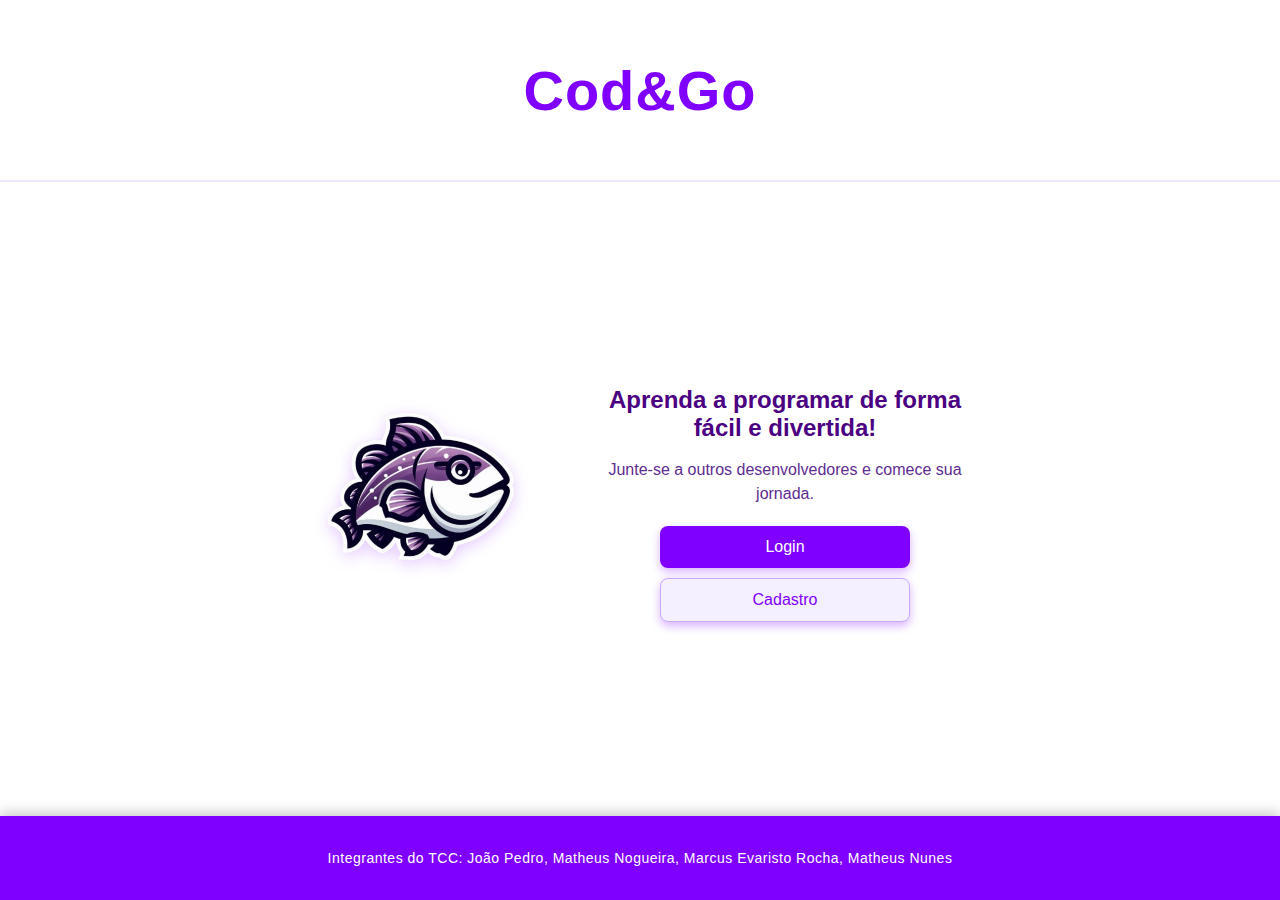
<file: index.html>
<!DOCTYPE html>
<html lang="pt-BR">
<head>
  <meta charset="UTF-8">
  <meta name="viewport" content="width=device-width, initial-scale=1.0">
  <title>Cod&Go</title>
  <link rel="stylesheet" href="css/index.css">
</head>
<body>

  <header>
    <h1>Cod&Go</h1>
  </header>

  <main>
    <div class="container">
      <div class="logo-area">
        <img src="../img/Logo1.png" alt="Logo do Cod&Go">
      </div>
      <div class="text-area">
        <h2>Aprenda a programar de forma fácil e divertida!</h2>
        <p>Junte-se a outros desenvolvedores e comece sua jornada.</p>
        <button class="btn-primary" onclick="window.location.href='php/login.php'">Login</button>
        <button class="btn-secondary" onclick="window.location.href='php/cadastro.php'">Cadastro</button> 
      </div>
    </div>
  </main>

  <footer>
    <p>Integrantes do TCC: João Pedro, Matheus Nogueira, Marcus Evaristo Rocha, Matheus Nunes</p>
  </footer>

</body>
</html>
</file>
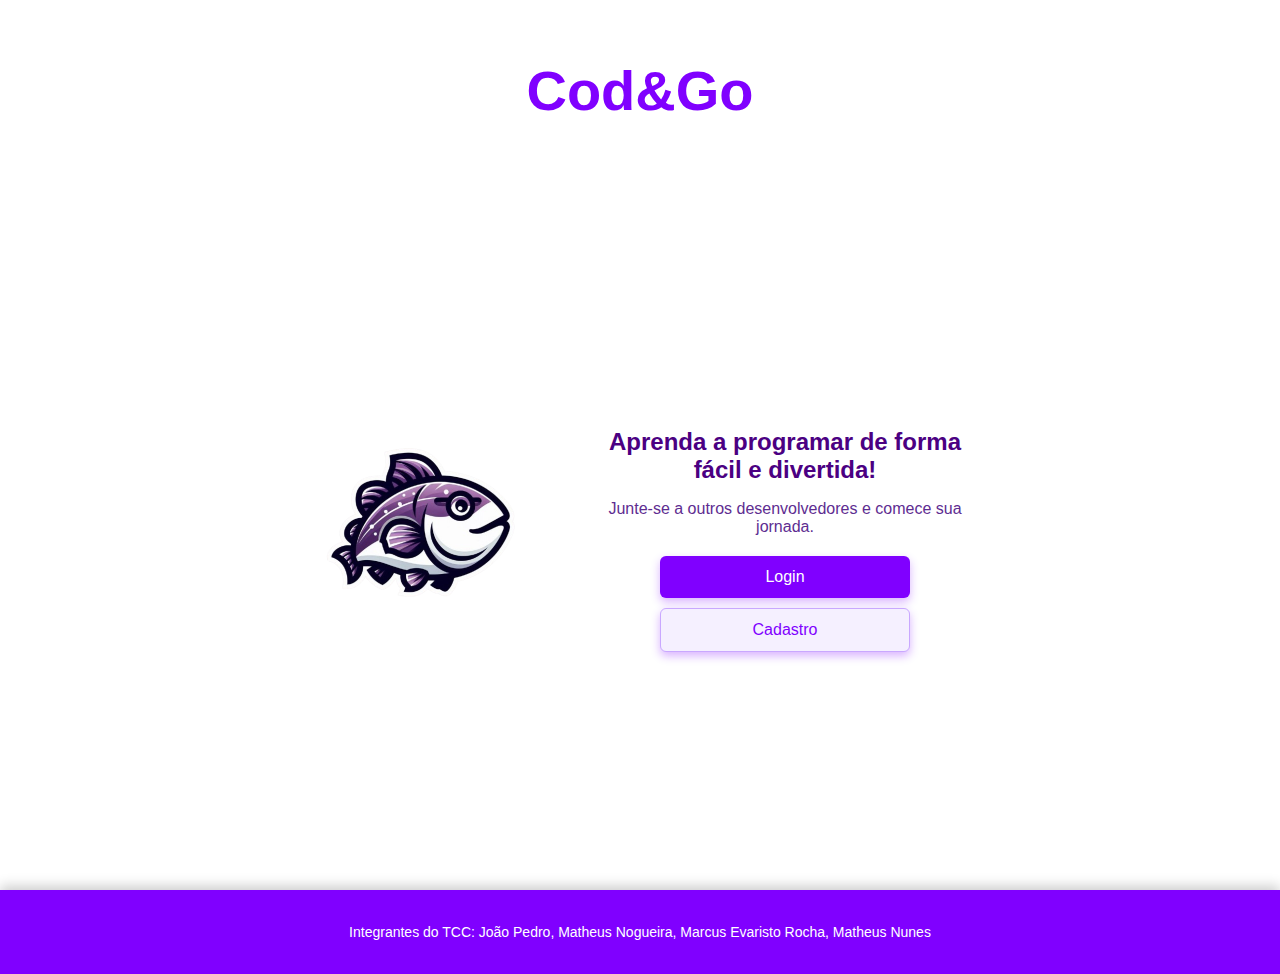
<file: html/index.html>
<!DOCTYPE html>
<html lang="pt-BR">
<head>
  <meta charset="UTF-8">
  <meta name="viewport" content="width=device-width, initial-scale=1.0">
  <title>Cod&Go</title>
  <link rel="stylesheet" href="../css/style.css">
</head>
<body>

  <header>
    <h1>Cod&Go</h1>
  </header>

  <main>
    <div class="container">
      <div class="logo-area">
        <img src="../img/Logo1.png" alt="Logo do Cod&Go">
      </div>
      <div class="text-area">
        <h2>Aprenda a programar de forma fácil e divertida!</h2>
        <p>Junte-se a outros desenvolvedores e comece sua jornada.</p>
        <button class="btn-primary" onclick="window.location.href='../html/login.html'">Login</button> <!--que porra é window.location???? --> 
        <button class="btn-secondary" onclick="window.location.href='../html/cadastro.html'">Cadastro</button> <!--coloquei aqui e ai funcionou mas acho melhor mudar se vc não saber oque é. --> 
      </div>
    </div>
  </main>

  <footer>
    <p>Integrantes do TCC: João Pedro, Matheus Nogueira, Marcus Evaristo Rocha, Matheus Nunes</p>
  </footer>

</body>
</html>
</file>
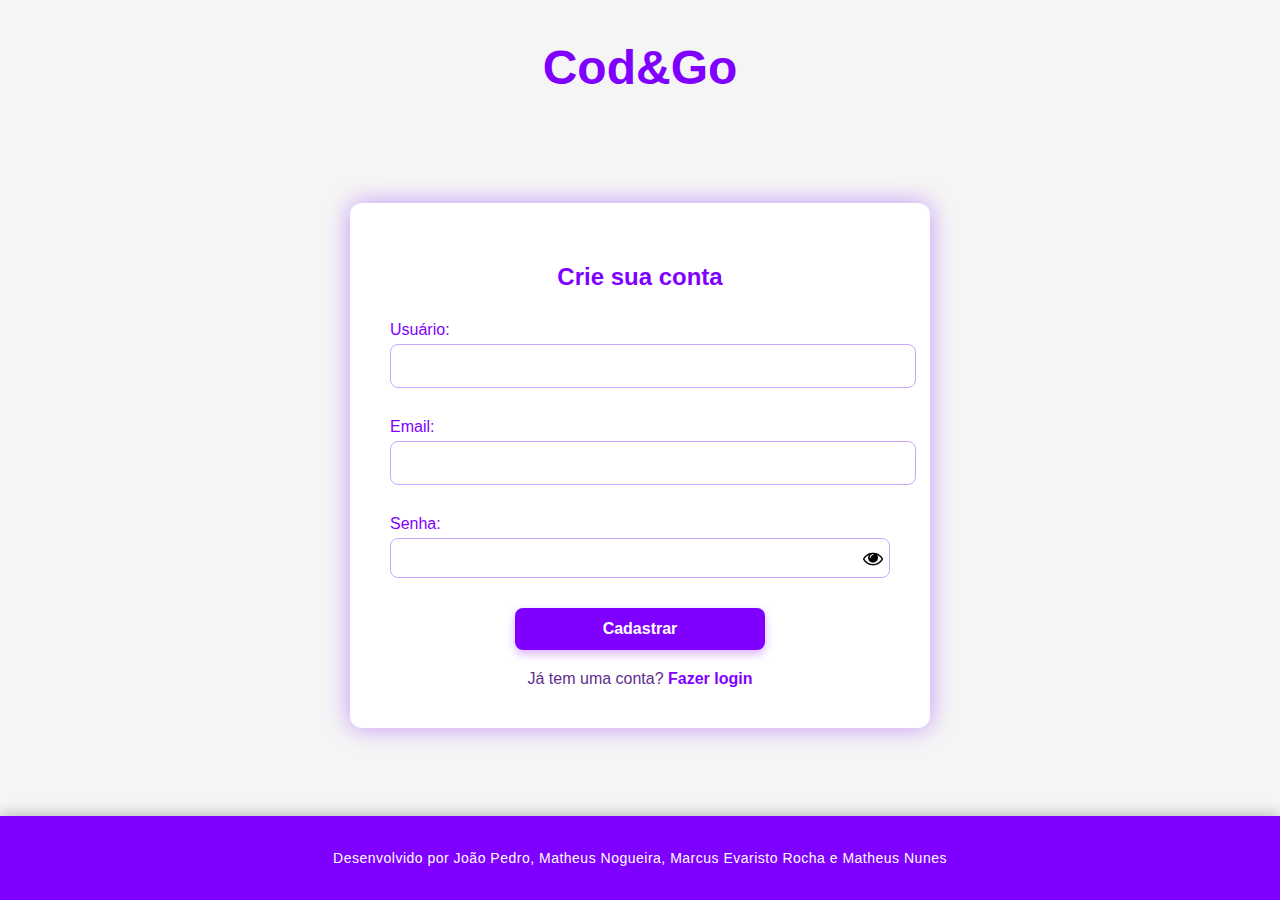
<file: html/cadastro.html>
<!DOCTYPE html>
<html lang="pt-BR">
<head>
  <meta charset="UTF-8" />
  <meta name="viewport" content="width=device-width, initial-scale=1.0"/>
  <title>Cadastro - Cod&Go</title>
  <link rel="stylesheet" href="../css/cadastro.css" />
  <style>
    .password-wrapper {
      position: relative;
      display: flex;
      align-items: center;
    }

    .password-wrapper input {
      flex: 1;
      padding-right: 2.5em;
      height: 2.5em;
      box-sizing: border-box;
    }

    .toggle-password {
       transform: translateY(-15%);
      position: absolute;
      right: 0.5em;
      background: none;
      border: none;
      cursor: pointer;
      padding: -1;
      display: flex;
      align-items: center;
      justify-content: center;
      height: 100%;
    }

    .toggle-password img {
      width: 1.5em;
      height: 1.5em;
      object-fit: contain;
    }
  </style>
</head>
<body>

  <header>
    <h1>Cod&Go</h1>
  </header>

  <main>
    <div class="login-container">
      <h2>Crie sua conta</h2>
      <form action="../php/cadastro.php" method="post">
        
        <label for="usuario">Usuário:</label>
        <input type="text" id="usuario" name="usuario" required>
      
        <label for="email">Email:</label>
        <input type="email" id="email" name="email" required>
      
        <label for="senha">Senha:</label>
        <div class="password-wrapper">
          <input type="password" id="senha" name="senha" required>
          <button type="button" class="toggle-password"
            onclick="
              const input = this.previousElementSibling;
              const img = this.querySelector('img');
              if(input.type === 'password'){
                input.type = 'text';
                img.src='../img/closeEYE.png';
              } else {
                input.type = 'password';
                img.src='../img/openEYE.png';
              }
            ">
            <img src="../img/openEYE.png" alt="Mostrar senha">
          </button>
        </div>
      
        <button type="submit" class="btn-primary">Cadastrar</button>
      </form>
      
      <div class="register-link">
        Já tem uma conta? <a href="login.html">Fazer login</a>
      </div>
    </div>
  </main>
  
  <footer>
    <p>Desenvolvido por João Pedro, Matheus Nogueira, Marcus Evaristo Rocha e Matheus Nunes</p>
  </footer>

</body>
</html>
</file>
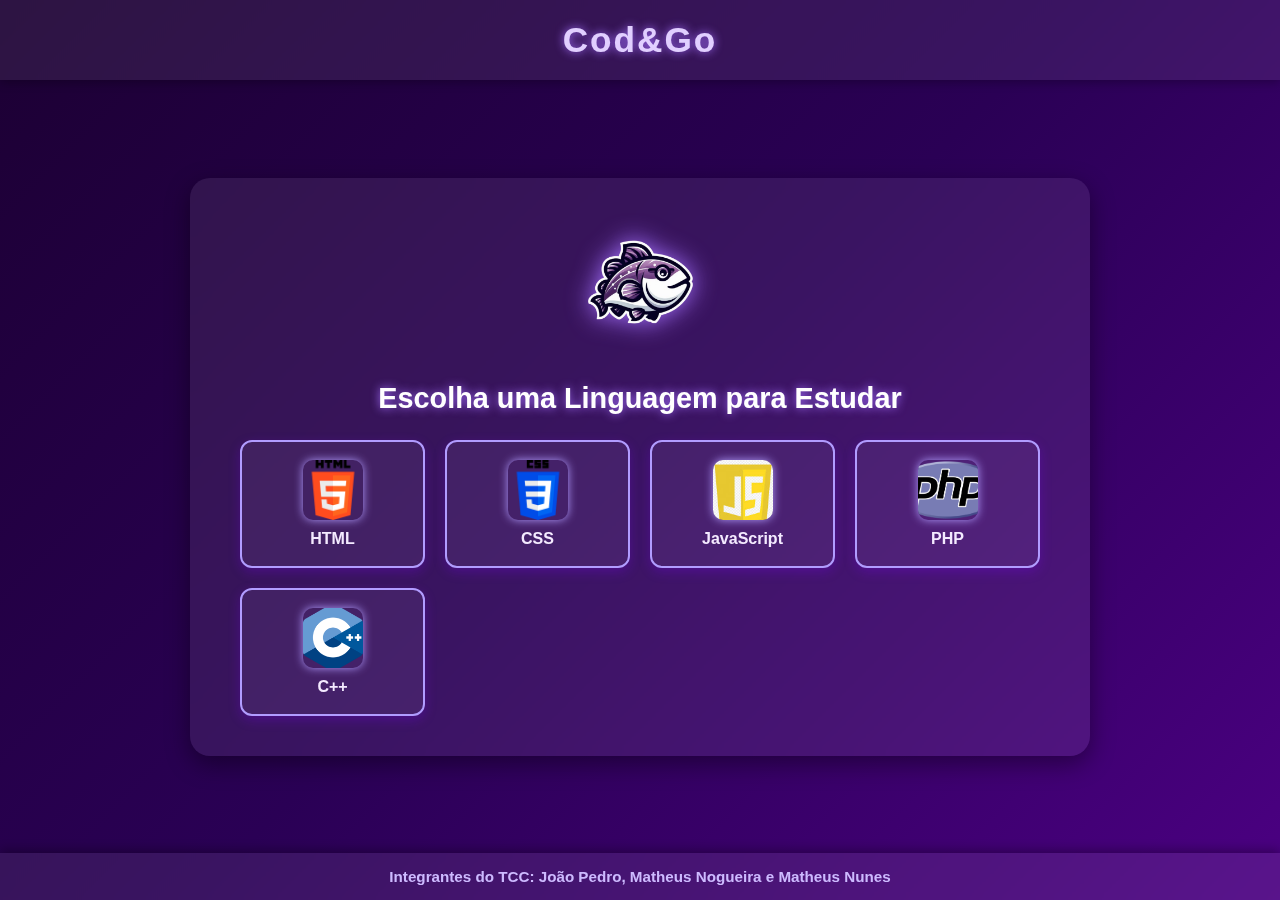
<file: html/linguagens.html>
<!DOCTYPE html>
<html lang="pt-BR">
<head>
  <meta charset="UTF-8" />
  <meta name="viewport" content="width=device-width, initial-scale=1.0"/>
  <title>Escolha uma Linguagem - Cod&Go</title>
  <style>
    /* ===== RESET ===== */
    * {
      margin: 0;
      padding: 0;
      box-sizing: border-box;
    }

    body {
      font-family: 'Segoe UI', Tahoma, Geneva, Verdana, sans-serif;
      background: linear-gradient(135deg, #1c0033, #2a0055, #4b0082);
      color: #f5eaff;
      min-height: 100vh;
      display: flex;
      flex-direction: column;
    }

    header {
      background: rgba(255, 255, 255, 0.08);
      text-align: center;
      padding: 20px 0;
      box-shadow: 0 2px 10px rgba(0,0,0,0.3);
      backdrop-filter: blur(6px);
    }

    header h1 {
      font-size: 2.2rem;
      font-weight: 900;
      color: #e1cfff;
      text-shadow: 0 0 10px #a570ff;
      letter-spacing: 2px;
      user-select: none;
    }

    main {
      flex: 1;
      display: flex;
      align-items: center;
      justify-content: center;
      padding: 40px 20px;
    }

    .form-section {
      background: rgba(255, 255, 255, 0.08);
      border-radius: 20px;
      box-shadow: 0 8px 25px rgba(0,0,0,0.4);
      padding: 40px 50px;
      text-align: center;
      backdrop-filter: blur(10px);
      max-width: 900px;
      width: 100%;
      animation: fadeIn 1s ease;
    }

    .mascot {
      width: 140px;
      margin-bottom: 20px;
      filter: drop-shadow(0 0 12px #a570ff);
      user-select: none;
    }

    h2 {
      font-size: 1.8rem;
      margin-bottom: 25px;
      color: #ffffff;
      text-shadow: 0 0 10px #a570ff;
      user-select: none;
    }

    .language-buttons {
      display: grid;
      grid-template-columns: repeat(auto-fit, minmax(160px, 1fr));
      gap: 20px;
      margin-top: 20px;
    }

    .language-btn {
      display: flex;
      flex-direction: column;
      align-items: center;
      justify-content: center;
      padding: 18px 10px;
      border: 2px solid #b19cff;
      border-radius: 12px;
      background: rgba(255, 255, 255, 0.06);
      text-decoration: none;
      color: #f4eaff;
      font-weight: 700;
      transition: all 0.3s ease;
      box-shadow: 0 4px 12px rgba(128, 0, 255, 0.25);
    }

    .language-btn:hover {
      background: #b19cff;
      color: #2a004f;
      transform: translateY(-5px);
      box-shadow: 0 6px 18px rgba(164, 122, 255, 0.6);
    }

    .language-img {
      width: 60px;
      height: 60px;
      margin-bottom: 10px;
      border-radius: 10px;
      object-fit: cover;
      box-shadow: 0 0 10px #b19cff;
    }

    footer {
      background: rgba(255, 255, 255, 0.08);
      text-align: center;
      padding: 15px;
      color: #cdbaff;
      font-weight: 600;
      font-size: 0.95rem;
      box-shadow: 0 -3px 10px rgba(0,0,0,0.3);
      backdrop-filter: blur(6px);
      user-select: none;
    }

    @keyframes fadeIn {
      from { opacity: 0; transform: translateY(15px); }
      to { opacity: 1; transform: translateY(0); }
    }

    @media (max-width: 700px) {
      .form-section {
        padding: 30px;
      }

      h2 {
        font-size: 1.5rem;
      }

      .language-img {
        width: 50px;
        height: 50px;
      }
    }
  </style>
</head>
<body>

  <header>
    <h1>Cod&Go</h1>
  </header>

  <main>
    <section class="form-section">
      <img src="../img/Logo1.png" alt="Mascote" class="mascot"/>

      <h2>Escolha uma Linguagem para Estudar</h2>

      <div class="language-buttons">
        <a class="language-btn" href="pagina_de_estudo.php?language=HTML">
          <img src="../img/html.png" alt="HTML" class="language-img" />
          <span>HTML</span>
        </a>

        <a class="language-btn" href="pagina_de_estudo.php?language=CSS">
          <img src="../img/css.png" alt="CSS" class="language-img" />
          <span>CSS</span>
        </a>

        <a class="language-btn" href="pagina_de_estudo.php?language=JavaScript">
          <img src="../img/js.jpg" alt="JavaScript" class="language-img" />
          <span>JavaScript</span>
        </a>

        <a class="language-btn" href="pagina_de_estudo.php?language=PHP">
          <img src="../img/php.png" alt="PHP" class="language-img" />
          <span>PHP</span>
        </a>

        <a class="language-btn" href="pagina_de_estudo.php?language=C++">
          <img src="../img/C++.png" alt="C++" class="language-img" />
          <span>C++</span>
        </a>
      </div>
    </section>
  </main>

  <footer>
    Integrantes do TCC: João Pedro, Matheus Nogueira e Matheus Nunes
  </footer>

</body>
</html>
</file>
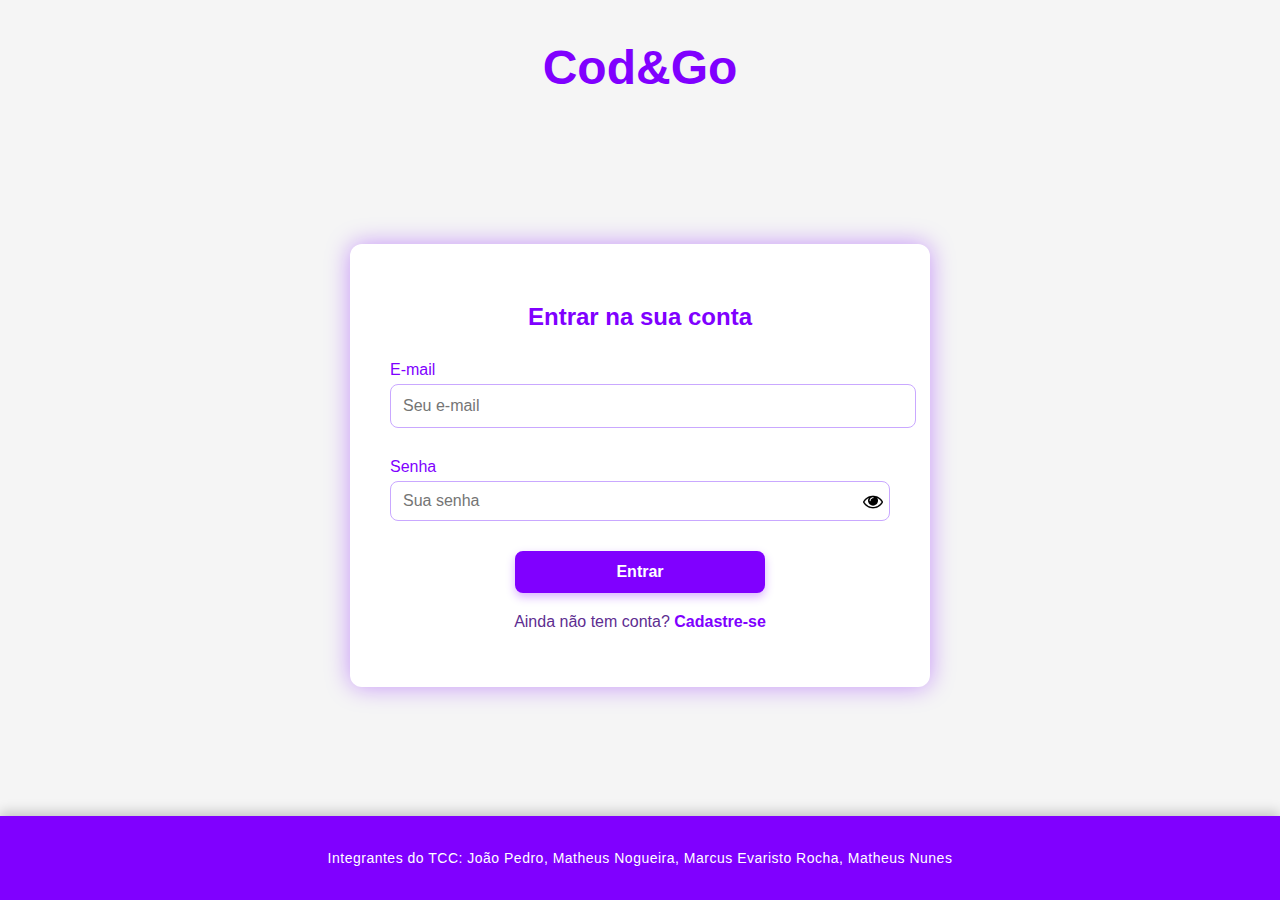
<file: html/login.html>
<!DOCTYPE html>
<html lang="pt-BR">
<head>
  <meta charset="UTF-8">
  <meta name="viewport" content="width=device-width, initial-scale=1.0">
  <title>Login | Cod&Go</title>
  <link rel="stylesheet" href="../css/login.css">
  <style>
    .password-wrapper {
      position: relative;
      display: flex;
      align-items: center;
    }

    .password-wrapper input {
      flex: 1;
      padding-right: 2.5em;
      height: 2.5em;
      box-sizing: border-box;
    }

    .toggle-password {
       transform: translateY(-15%);
      position: absolute;
      right: 0.5em;
      background: none;
      border: none;
      cursor: pointer;
      display: flex;
      align-items: center;
      justify-content: center;
      height: 100%;
    }

    .toggle-password img {
      width: 1.5em;
      height: 1.5em;
      object-fit: contain;
    }
  </style>
</head>
<body>

  <header>
    <h1>Cod&Go</h1>
  </header>

  <main>
    <div class="login-container">
      <h2>Entrar na sua conta</h2>
      <form action="../php/login.php" method="POST">
        <label for="email">E-mail</label>
        <input type="email" id="email" name="email" placeholder="Seu e-mail" required>

        <label for="senha">Senha</label>
        <div class="password-wrapper">
          <input type="password" id="senha" name="senha" placeholder="Sua senha" required>
          <button type="button" class="toggle-password"
            onclick="
              const input = this.previousElementSibling;
              const img = this.querySelector('img');
              if(input.type === 'password'){
                input.type = 'text';
                img.src='../img/closeEYE.png';
              } else {
                input.type = 'password';
                img.src='../img/openEYE.png';
              }
            ">
            <img src="../img/openEYE.png" alt="Mostrar senha">
          </button>
        </div>

        <button type="submit" class="btn-primary">Entrar</button>
      </form>

      <p class="register-link">Ainda não tem conta? <a href="cadastro.html">Cadastre-se</a></p>
    </div>
  </main>

  <footer>
    <p>Integrantes do TCC: João Pedro, Matheus Nogueira, Marcus Evaristo Rocha, Matheus Nunes</p>
  </footer>

</body>
</html>
</file>
<file: css/index.css>
/* Garante que o footer sempre fique no fim */
html, body {
  height: 100%;
  margin: 0;
  display: flex;
  flex-direction: column;
  font-family: 'Segoe UI', Tahoma, Geneva, Verdana, sans-serif;
  background-color: #ffffff;
  color: #4b0082;
}

/* HEADER */
header {
  padding: 20px;
  text-align: center;
  font-size: 28px;
  font-weight: bold;
  color: #8000ff;
  letter-spacing: 1px;
  border-bottom: 2px solid #f0e6ff;
}

/* MAIN */
main {
  flex: 1; /* Faz o conteúdo crescer e empurrar o footer */
  display: flex;
  justify-content: center;
  align-items: center;
  padding: 40px 20px;
}

.container {
  display: flex;
  flex-direction: row;
  gap: 40px;
  align-items: center;
  max-width: 1000px;
  flex-wrap: wrap;
  justify-content: center;
  animation: fadeIn 0.8s ease-in-out;
}

/* LOGO */
.logo-area img {
  width: 250px;
  max-width: 100%;
  filter: drop-shadow(0 4px 8px rgba(128, 0, 255, 0.2));
  transition: transform 0.3s ease;
}

.logo-area img:hover {
  transform: scale(1.05);
}

/* TEXTO */
.text-area {
  text-align: center;
  max-width: 400px;
}

.text-area h2 {
  font-size: 24px;
  margin-bottom: 10px;
  color: #4b0082;
}

.text-area p {
  margin-bottom: 20px;
  color: #5e2d91;
  line-height: 1.5;
}

/* BOTÕES */
.btn-primary, .btn-secondary {
  display: block;
  width: 100%;
  max-width: 250px;
  padding: 12px;
  margin: 10px auto;
  border: none;
  border-radius: 8px;
  font-size: 16px;
  cursor: pointer;
  box-shadow: 0 4px 10px rgba(128, 0, 255, 0.3);
  transition: all 0.25s ease;
}

.btn-primary {
  background-color: #8000ff;
  color: white;
}

.btn-secondary {
  background-color: #f5f0ff;
  color: #8000ff;
  border: 1px solid #c9a8ff;
}

.btn-primary:hover,
.btn-secondary:hover {
  transform: translateY(-3px) scale(1.02);
  box-shadow: 0 6px 14px rgba(128, 0, 255, 0.45);
}

/* FOOTER */
footer {
  background-color: #8000ff;
  color: white;
  text-align: center;
  padding: 20px;
  font-size: 14px;
  box-shadow: 0 -4px 12px rgba(0, 0, 0, 0.2);
  letter-spacing: 0.5px;
}

/* ANIMAÇÃO */
@keyframes fadeIn {
  from { opacity: 0; transform: translateY(10px); }
  to { opacity: 1; transform: translateY(0); }
}

/* RESPONSIVIDADE */
@media (max-width: 768px) {
  header {
    font-size: 24px;
  }
  .text-area h2 {
    font-size: 20px;
  }
  .container {
    flex-direction: column;
    gap: 20px;
  }
  .logo-area img {
    width: 200px;
  }
}
</file>
<file: css/style.css>
body {
    margin: 0;
    font-family: 'Segoe UI', Tahoma, Geneva, Verdana, sans-serif;
    background-color: #ffffff;
    color: #4b0082;
  }
  
  header {
    padding: 20px;
    text-align: center;
    font-size: 28px;
    font-weight: bold;
    color: #8000ff;
  }
  
  main {
    display: flex;
    justify-content: center;
    align-items: center;
    padding: 40px;
    min-height: 70vh;
  }
  
  .container {
    display: flex;
    flex-direction: row;
    gap: 40px;
    align-items: center;
    max-width: 1000px;
    flex-wrap: wrap;
    justify-content: center;
  }
  
  .logo-area img {
    width: 250px;
    max-width: 100%;
  }
  
  .text-area {
    text-align: center;
    max-width: 400px;
  }
  
  .text-area h2 {
    font-size: 24px;
    margin-bottom: 10px;
    color: #4b0082;
  }
  
  .text-area p {
    margin-bottom: 20px;
    color: #5e2d91;
  }
  
  .btn-primary, .btn-secondary {
    display: block;
    width: 100%;
    max-width: 250px;
    padding: 12px;
    margin: 10px auto;
    border: none;
    border-radius: 6px;
    font-size: 16px;
    cursor: pointer;
    box-shadow: 0 4px 10px rgba(128, 0, 255, 0.3); /* Sombra roxa suave */
    transition: transform 0.2s ease;
  }
  
  .btn-primary {
    background-color: #8000ff;
    color: white;
  }
  
  .btn-secondary {
    background-color: #f5f0ff;
    color: #8000ff;
    border: 1px solid #c9a8ff;
  }
  
  .btn-primary:hover,
  .btn-secondary:hover {
    transform: translateY(-2px);
    box-shadow: 0 6px 12px rgba(128, 0, 255, 0.4); /* Sombra mais forte no hover */
  }
  
  footer {
    background-color: #8000ff;
    color: white;
    text-align: center;
    padding: 20px;
    font-size: 14px;
    box-shadow: 0 -4px 12px rgba(0, 0, 0, 0.2); /* Sombra superior */
  }
</file>
<file: css/cadastro.css>
/* ======== Layout base ======== */
html, body {
  height: 100%;
  margin: 0;
  display: flex;
  flex-direction: column;
  font-family: 'Segoe UI', Tahoma, Geneva, Verdana, sans-serif;
  background-color: #f5f5f5;
}

/* ======== Cabeçalho ======== */
header {
  text-align: center;
  padding: 40px 0 20px;
}

header h1 {
  font-size: 3em;
  color: #8000ff;
  margin: 0;
}

/* ======== Conteúdo principal ======== */
main {
  flex: 1;
  display: flex;
  justify-content: center;
  align-items: center;
  padding: 20px;
}

/* ======== Caixa de login/cadastro ======== */
.login-container {
  background-color: #fff;
  padding: 40px;
  border-radius: 12px;
  box-shadow: 0 0 25px rgba(128, 0, 255, 0.4);
  max-width: 500px;
  width: 100%;
  text-align: center;
  color: #8000ff;
  animation: fadeIn 0.6s ease-in-out;
}

.login-container h2 {
  margin-bottom: 30px;
  font-size: 24px;
  color: #8000ff;
}

/* ======== Labels ======== */
.login-container label {
  display: block;
  text-align: left;
  margin: 10px 0 5px;
  font-weight: 500;
  color: #8000ff;
}

/* ======== Inputs ======== */
.login-container input {
  width: 100%;
  padding: 12px;
  border: 1px solid #c9a8ff;
  border-radius: 8px;
  margin-bottom: 20px;
  font-size: 16px;
  color: #4b0082;
  outline-color: #8000ff;
  background-color: white;
  transition: border-color 0.2s ease;
}

.login-container input:focus {
  border-color: #8000ff;
  box-shadow: 0 0 6px rgba(128, 0, 255, 0.4);
}

/* ======== Botão principal ======== */
.btn-primary {
  display: block;
  width: 100%;
  max-width: 250px;
  padding: 12px;
  margin: 10px auto;
  border: none;
  border-radius: 8px;
  font-size: 16px;
  cursor: pointer;
  background-color: #8000ff;
  color: white;
  font-weight: bold;
  box-shadow: 0 4px 10px rgba(128, 0, 255, 0.3);
  transition: transform 0.2s ease, box-shadow 0.2s ease;
}

.btn-primary:hover {
  transform: translateY(-2px) scale(1.02);
  box-shadow: 0 6px 14px rgba(128, 0, 255, 0.5);
}

/* ======== Link para alternar login/cadastro ======== */
.register-link {
  margin-top: 20px;
  color: #5e2d91;
}

.register-link a {
  color: #8000ff;
  text-decoration: none;
  font-weight: bold;
}

.register-link a:hover {
  color: #4b0082;
}

/* ======== Rodapé ======== */
footer {
  background-color: #8000ff;
  color: white;
  text-align: center;
  padding: 20px;
  font-size: 14px;
  box-shadow: 0 -4px 12px rgba(0, 0, 0, 0.2);
  letter-spacing: 0.5px;
}

/* ======== Animação ======== */
@keyframes fadeIn {
  from { opacity: 0; transform: translateY(10px); }
  to { opacity: 1; transform: translateY(0); }
}

.password-wrapper {
  position: relative;
  display: flex;
  align-items: center; /* centraliza verticalmente */
}

.password-wrapper input {
  flex: 1;
  padding-right: 2.5em; /* espaço para o botão */
  height: 2.5em; /* altura consistente */
  box-sizing: border-box;
}

.toggle-password {
  position: absolute;
  right: 0.5em;
  background: none;
  border: none;
  cursor: pointer;
  padding: 0;
  display: flex;
  align-items: center;
  justify-content: center;
  height: 100%; /* ocupar a altura do input */
}

.toggle-password img {
  width: 1.5em;
  height: 1.5em;
  object-fit: contain; /* mantém proporção correta */
}
</file>
<file: css/login.css>
/* ======== Layout base ======== */
html, body {
  height: 100%;
  margin: 0;
  display: flex;
  flex-direction: column;
  font-family: 'Segoe UI', Tahoma, Geneva, Verdana, sans-serif;
  background-color: #f5f5f5;
}

/* ======== Cabeçalho ======== */
header {
  text-align: center;
  padding: 40px 0 20px;
}

header h1 {
  font-size: 3em;
  color: #8000ff;
  margin: 0;
}

/* ======== Conteúdo principal ======== */
main {
  flex: 1;
  display: flex;
  justify-content: center;
  align-items: center;
  padding: 20px;
}

/* ======== Caixa de login ======== */
.login-container {
  background-color: #fff;
  padding: 40px;
  border-radius: 12px;
  box-shadow: 0 0 25px rgba(128, 0, 255, 0.4);
  max-width: 500px;
  width: 100%;
  text-align: center;
  color: #8000ff;
  animation: fadeIn 0.6s ease-in-out;
}

.login-container h2 {
  margin-bottom: 30px;
  font-size: 24px;
  color: #8000ff;
}

/* ======== Labels ======== */
.login-container label {
  display: block;
  text-align: left;
  margin: 10px 0 5px;
  font-weight: 500;
  color: #8000ff;
}

/* ======== Inputs ======== */
.login-container input {
  width: 100%;
  padding: 12px;
  border: 1px solid #c9a8ff;
  border-radius: 8px;
  margin-bottom: 20px;
  font-size: 16px;
  color: #4b0082;
  outline-color: #8000ff;
  background-color: white;
  transition: border-color 0.2s ease;
}

.login-container input:focus {
  border-color: #8000ff;
  box-shadow: 0 0 6px rgba(128, 0, 255, 0.4);
}

/* ======== Botão login ======== */
.btn-primary {
  display: block;
  width: 100%;
  max-width: 250px;
  padding: 12px;
  margin: 10px auto;
  border: none;
  border-radius: 8px;
  font-size: 16px;
  cursor: pointer;
  background-color: #8000ff;
  color: white;
  font-weight: bold;
  box-shadow: 0 4px 10px rgba(128, 0, 255, 0.3);
  transition: transform 0.2s ease, box-shadow 0.2s ease;
}

.btn-primary:hover {
  transform: translateY(-2px) scale(1.02);
  box-shadow: 0 6px 14px rgba(128, 0, 255, 0.5);
}

/* ======== Link para cadastro ======== */
.register-link {
  margin-top: 20px;
  color: #5e2d91;
}

.register-link a {
  color: #8000ff;
  text-decoration: none;
  font-weight: bold;
}

.register-link a:hover {
  color: #4b0082;
}

/* ======== Rodapé ======== */
footer {
  background-color: #8000ff;
  color: white;
  text-align: center;
  padding: 20px;
  font-size: 14px;
  box-shadow: 0 -4px 12px rgba(0, 0, 0, 0.2);
  letter-spacing: 0.5px;
}

/* ======== Animação ======== */
  @keyframes fadeIn {
    from { opacity: 0; transform: translateY(10px); }
    to { opacity: 1; transform: translateY(0); }
  }

.password-wrapper {
  position: relative;
  display: flex;
  align-items: center; /* centraliza verticalmente */
}

.password-wrapper input {
  flex: 1;
  padding-right: 2.5em; /* espaço para o botão */
  height: 2.5em; /* altura consistente */
  box-sizing: border-box;
}

.toggle-password {
  position: absolute;
  right: 0.5em;
  background: none;
  border: none;
  cursor: pointer;
  padding: 0;
  display: flex;
  align-items: center;
  justify-content: center;
  height: 100%; /* ocupar a altura do input */
}

.toggle-password img {
  width: 1.5em;
  height: 1.5em;
  object-fit: contain; /* mantém proporção correta */
}
</file>
